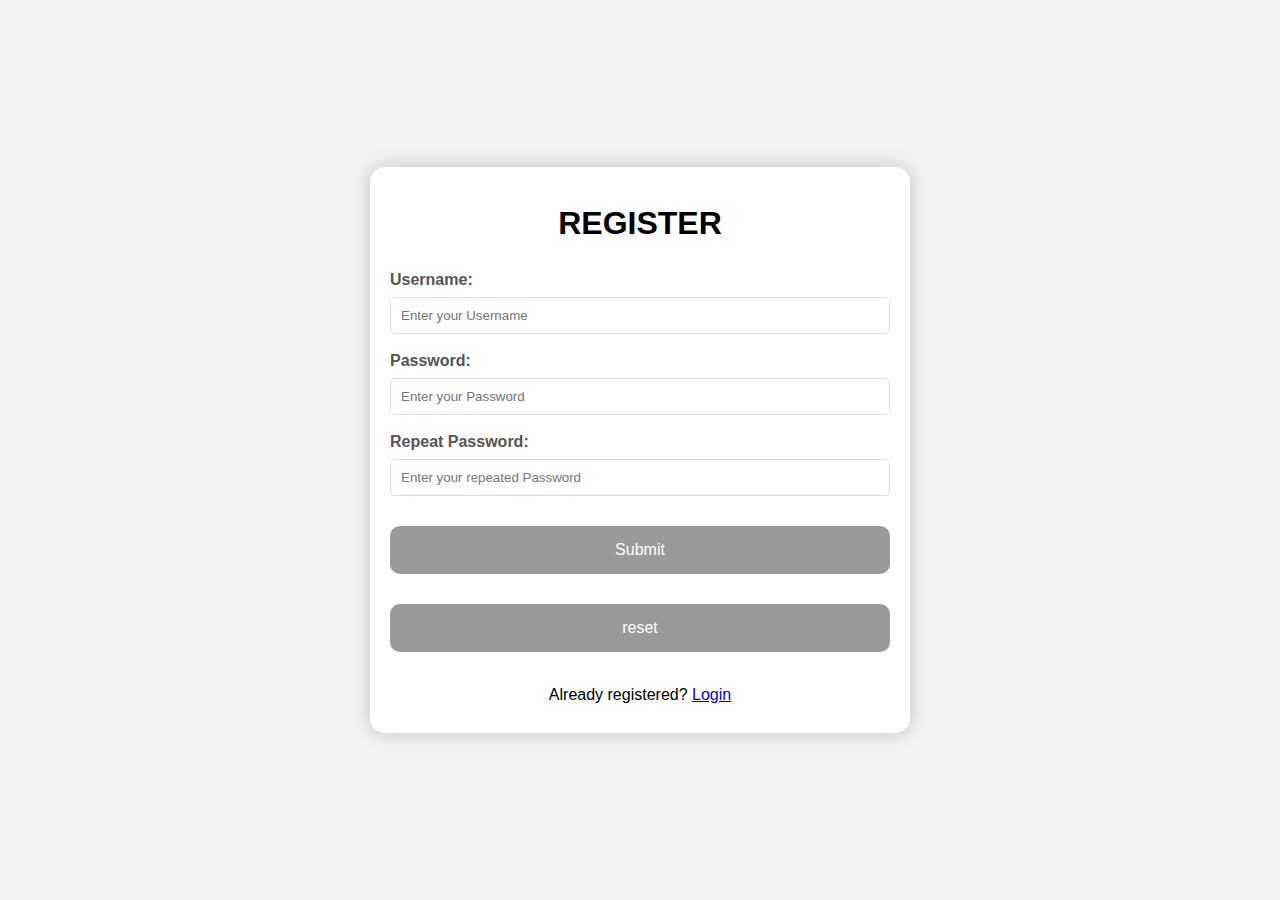
<file: register.html>
<!DOCTYPE html>
<html lang="en">
<head>
    <meta charset="UTF-8">
    <meta name="viewport" content="width=device-width, initial-scale=1.0">
    <link rel="stylesheet" href="style.css">
    <title>IDX</title>
</head>
<script>
    function validateForm() {
    
        var pw1 = document.getElementById("pswd1").value;
        var pw2 = document.getElementById("pswd2").value;
        if(pw1 == pw2) {
          alert("login successfully");
          location.replace("index.html")
          return false;
        } else {
          alert("Passwords are not same! Retry with new Password");
      }
     }
    </script>
<body>
     
      <div class="main">
            <h1>REGISTER</h1>
           
            <form onsubmit ="return validateForm()">
                  <label for="first">
                        Username:
                  </label>
                  <input type="text" 
                         name="first" 
                         placeholder="Enter your Username" required>
                  <label for="password">
                        Password:
                  </label>
                  <input type="password"
                         id="pswd1"
                         placeholder="Enter your Password" required>
                         
                    <label for="password">
                             Repeat Password:
                      </label>
                      <input type="password"
                             id="pswd2"
                             placeholder="Enter your repeated Password" required>
                            
                  <div>
                        <button type="submit" >
                              Submit
                        </button>
                        <button type="reset"> reset </button>
                    </div>
            </form>
            <p>Already registered?
                  <a href="login.html">
                        Login
                  </a>
            </p>
      </div>
</body>
</html>
</file>
<file: style.css>
body {
    display: flex;
    align-items: center;
    justify-content: center;
    font-family: sans-serif;
    line-height: 1.5;
    min-height: 100vh;
    background: #f3f3f3;
    flex-direction: column;
    margin: 0;
}

.main {
    background-color: #fff;
    border-radius: 15px;
    box-shadow: 0 0 20px rgba(0, 0, 0, 0.2);
    padding: 10px 20px;
    transition: transform 0.2s;
    width: 500px;
    text-align: center;
}
label {
    display: block;
    width: 100%;
    margin-top: 10px;
    margin-bottom: 5px;
    text-align: left;
    color: #555;
    font-weight: bold;
}
input {
    display: block;
    width: 100%;
    margin-bottom: 15px;
    padding: 10px;
    box-sizing: border-box;
    border: 1px solid #ddd;
    border-radius: 5px;
}

button {
    padding: 15px;
    border-radius: 10px;
    margin-top: 15px;
    margin-bottom: 15px;
    border: none;
    color: white;
    cursor: pointer;
    background-color: #999999;
    width: 100%;
    font-size: 16px;
}
</file>
